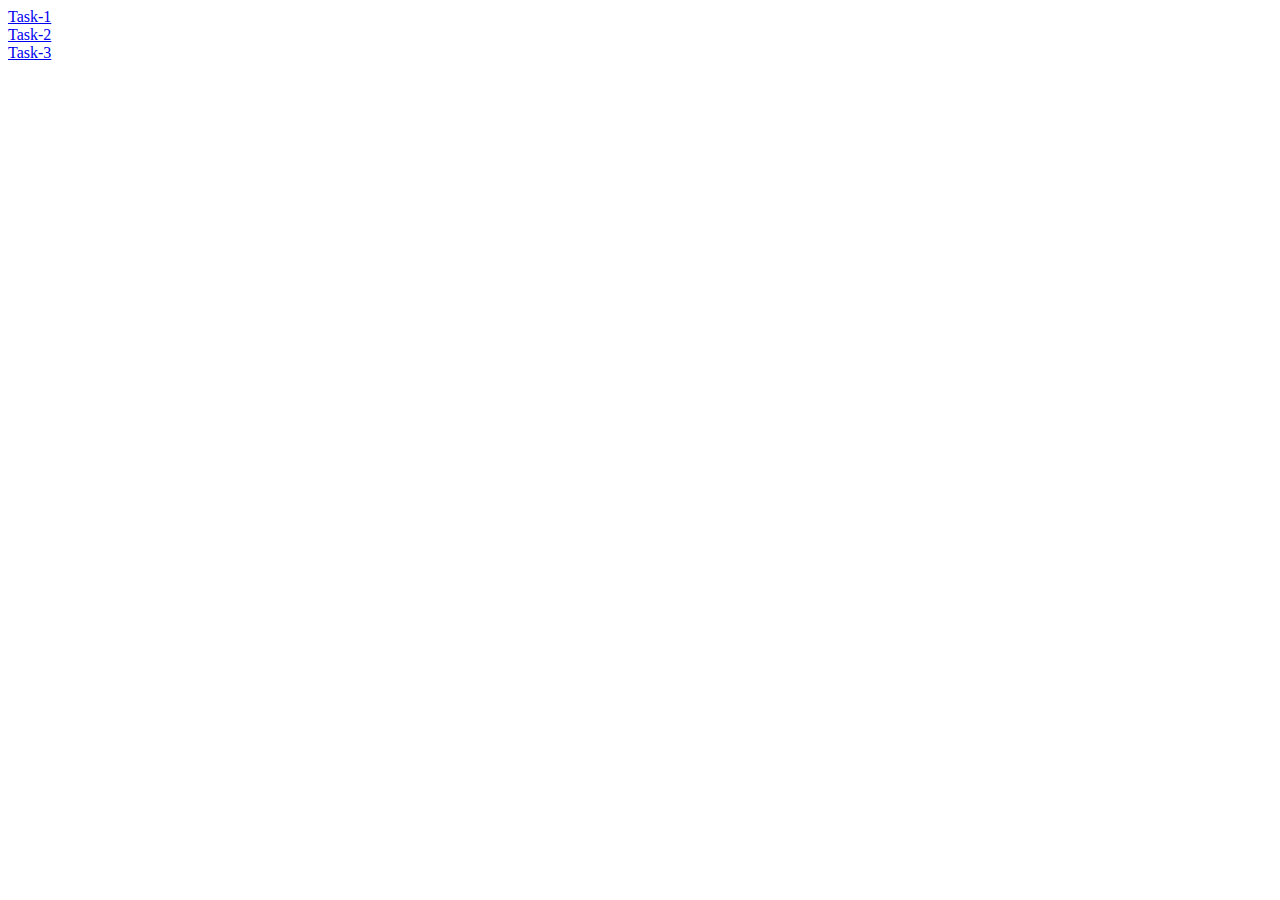
<file: index.html>
<html>
    <body>
            <a href="Task-1 Landing Page\Landing page.html">Task-1</a>
            <br>
            <a href="Task-2 Portfolio\Portfolio.html">Task-2</a>
            <br>
            <a href="Task-3 Temperature Converter Website\Temperature_Converter.html">Task-3</a>
</body>
</html>
</file>
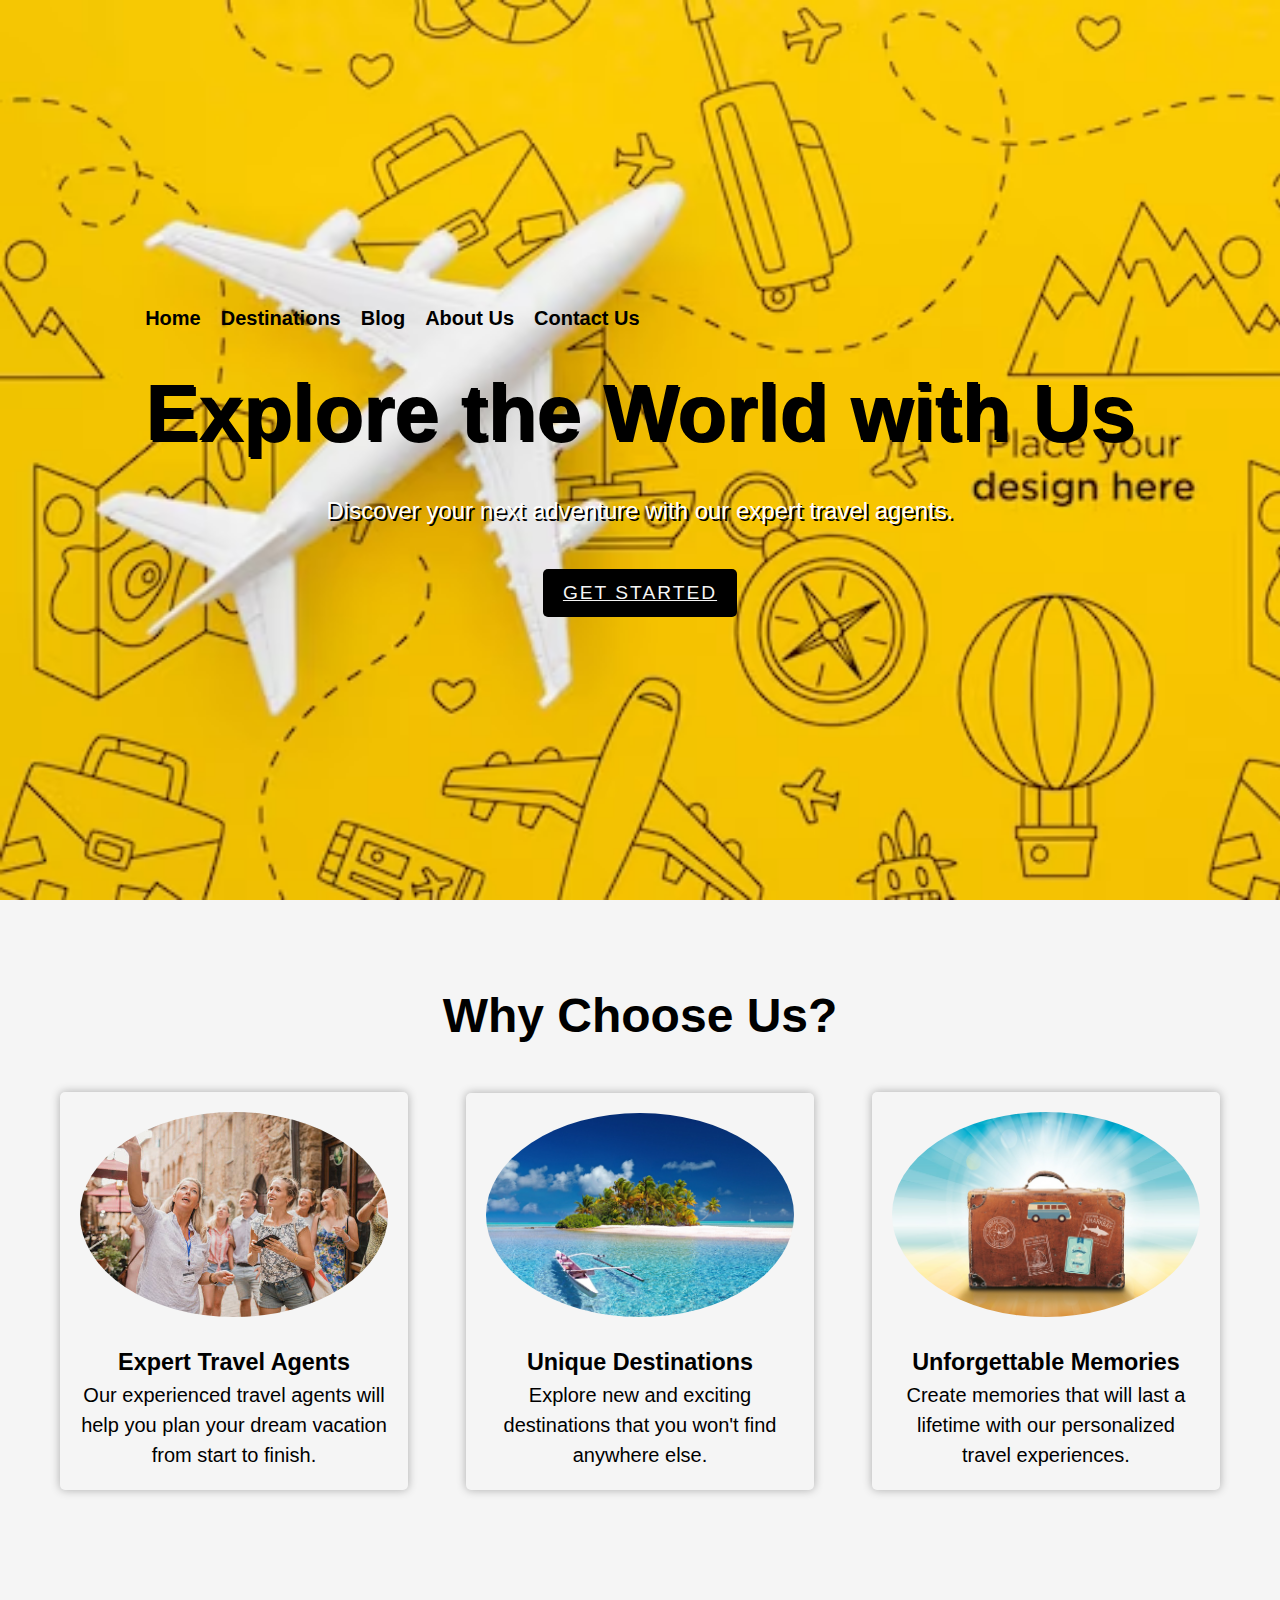
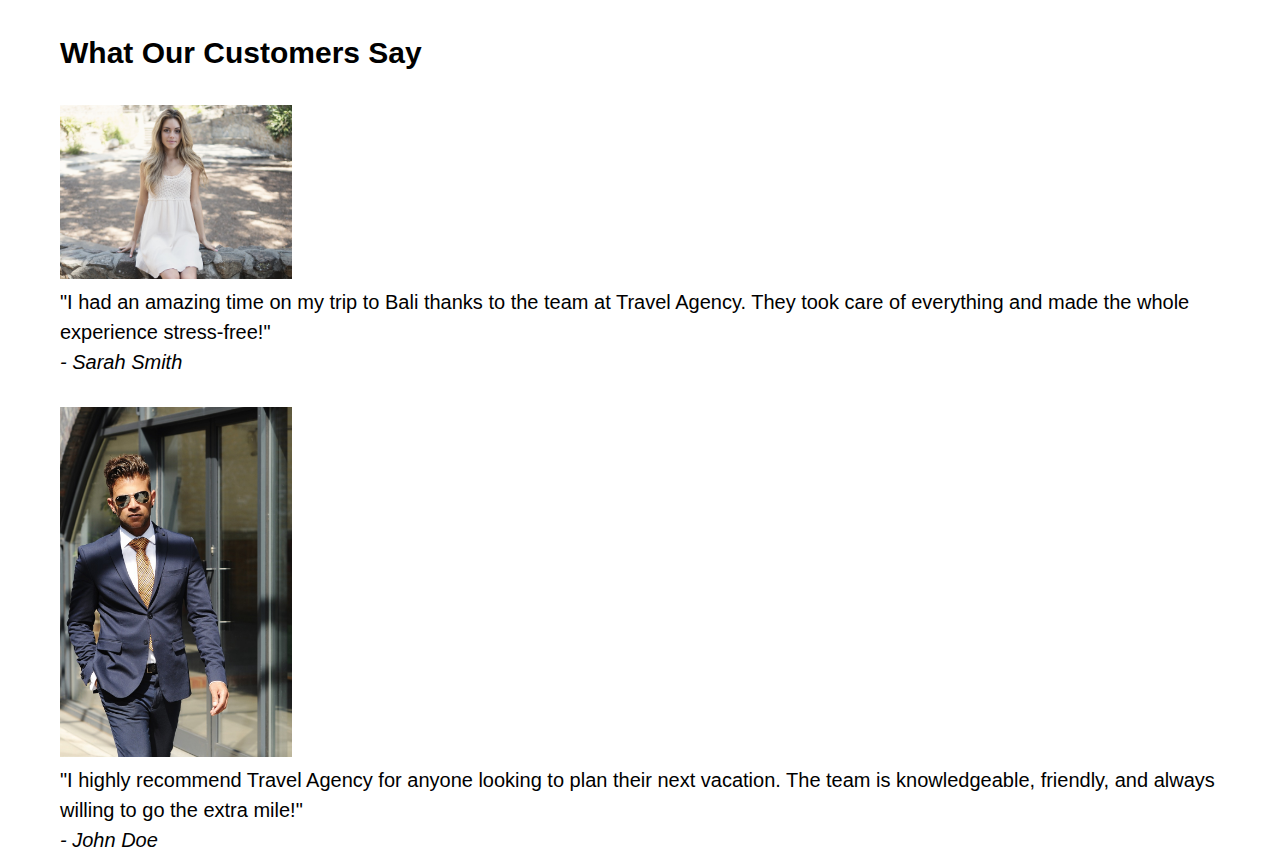
<file: Task-1 Landing Page/Landing page.html>
<!DOCTYPE html>
<html lang="en">
<head>
    <meta charset="UTF-8">
    <meta name="viewport" content="width=device-width, initial-scale=1.0">
    <title>Travel Agency</title>
    <link rel="stylesheet" href="./Landing_page.css">
    <script src="Landing_page.js"></script>
</head>
<body>
    <!-- Header section -->
    <header>
        <div class="container">
            <nav>
                <ul>
                    <li><a href="#">Home</a></li>
                    <li><a href="#">Destinations</a></li>
                    <li><a href="#">Blog</a></li>
                    <li><a href="#">About Us</a></li>
                    <li><a href="#">Contact Us</a></li>
                </ul>
            </nav>
            <div class="hero-text">
                <h1>Explore the World with Us</h1>
                <p>Discover your next adventure with our expert travel agents.</p>
                <a href="#" class="btn">Get Started</a>
            </div>
        </div>
    </header>

    <!-- Features section -->
    <section class="features">
        <div class="container">
            <h2>Why Choose Us?</h2>
            <ul>
                <li>
                    <img src="./Images/Travel agent.jpg" alt="Expert Travel Agents">
                    <h3>Expert Travel Agents</h3>
                    <p>Our experienced travel agents will help you plan your dream vacation from start to finish.</p>
                </li>
                <li>
                    <img src="./Images/polynesia-3021072_1280.jpg" alt="Unique Destinations">
                    <h3>Unique Destinations</h3>
                    <p>Explore new and exciting destinations that you won't find anywhere else.</p>
                </li>
                <li>
                    <img src="./Images/luggage-1149289_1280.jpg" alt="Unforgettable Memories">
                    <h3>Unforgettable Memories</h3>
                    <p>Create memories that will last a lifetime with our personalized travel experiences.</p>
                </li>
            </ul>
        </div>
    </section>

    <!-- Testimonials section -->
    <section class="testimonials">
        <div class="container">
            <br>
            <h2>What Our Customers Say</h2>
            <br>
            <div class="testimonial">
                <img src="./Images/beautiful-1274051_1280.jpg" width=20% alt="Customer 1">
                <p>"I had an amazing time on my trip to Bali thanks to the team at Travel Agency. They took care of everything and made the whole experience stress-free!"</p>
                <cite>- Sarah Smith</cite>
                <br>
                <br>
            </div>
            <div class="testimonial">
                <img src="./Images/mode-4436392_1280.jpg" width=20% alt="Customer 2">
                <p>"I highly recommend Travel Agency for anyone looking to plan their next vacation. The team is knowledgeable, friendly, and always willing to go the extra mile!"</p>
                <cite>- John Doe</cite>
            </div>
        </
</file>
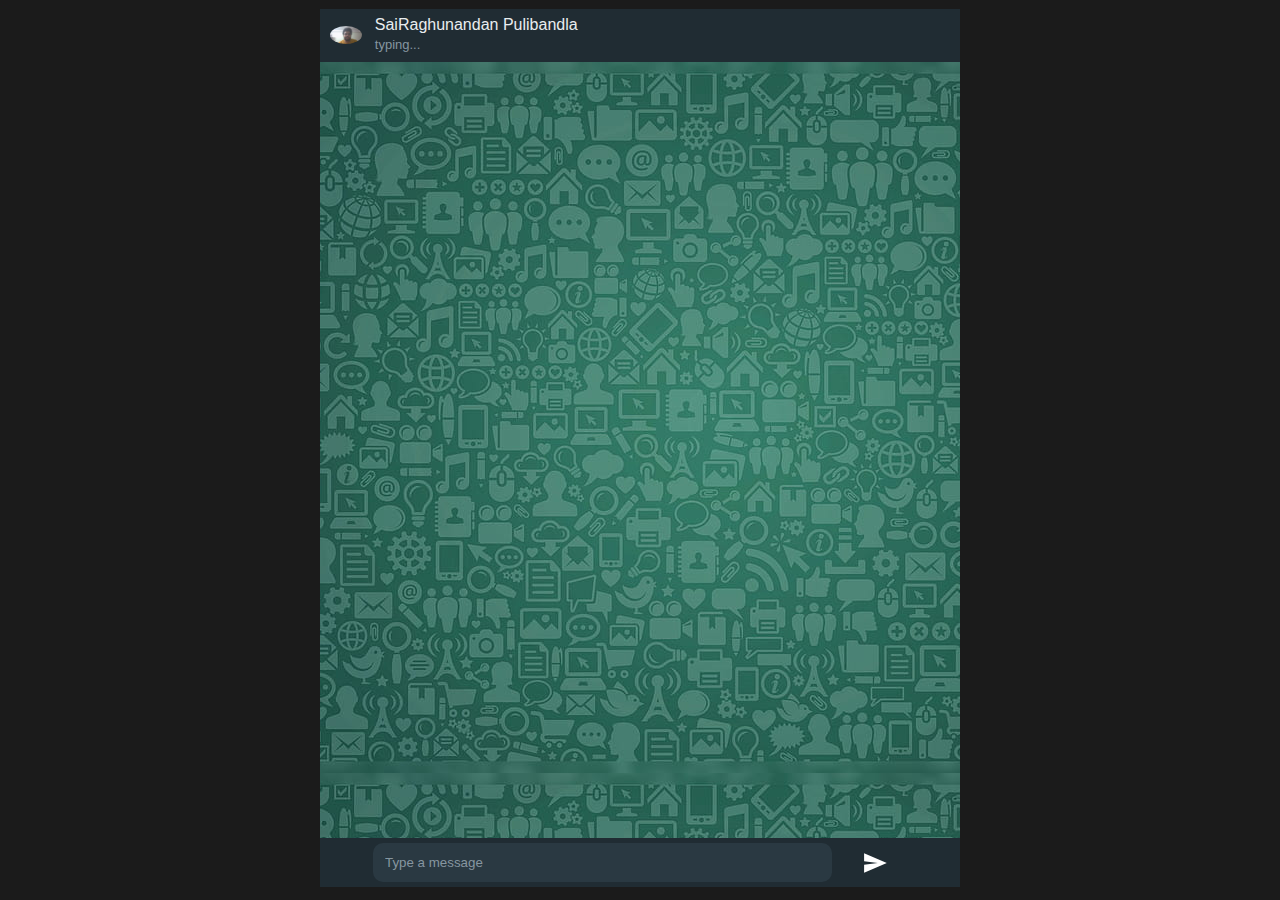
<file: Task-2 Portfolio/Portfolio.html>
<!DOCTYPE html>
<html lang="en">

<head>
    <meta charset="UTF-8">
    <meta http-equiv="X-UA-Compatible" content="IE=edge">
    <link rel="stylesheet" href="./Portfolio.css">
    <script src="./Portfolio.js"></script>
    <meta name="viewport" content="width=device-width, initial-scale=1.0">
    <title>Developer | Tech Enthusiast | </title>
</head>

<body onload="startFunction()">

    <nav>

        <div class="navbar">
            <img class="dpimg" onclick="openFullScreenDP()" src="Images/MyDP.jpg" alt="">
            <div class="personalInfo">
                <label id="name">SaiRaghunandan Pulibandla</label>
                <label id="lastseen">last seen today at 3:24 pms</label>
            </div>
        </div>

    </nav>


    <div class="scrollable" id="myScrollable">

        <div class="fullScreenDP" id="fullScreenDP">
            <div class="insideDP">
                <img class="dp" src="./Images/MyDP.jpg" alt="">
                <svg class="closeBTN" onclick="closeFullDP()" xmlns="http://www.w3.org/2000/svg" width="64px"
                    viewBox="0 0 512 512" height="64px">
                    <path class="btnColor" fill="#E04F5F"
                        d="M504.1,256C504.1,119,393,7.9,256,7.9C119,7.9,7.9,119,7.9,256C7.9,393,119,504.1,256,504.1C393,504.1,504.1,393,504.1,256z" />
                    <path fill="#FFF"
                        d="M285,256l72.5-84.2c7.9-9.2,6.9-23-2.3-31c-9.2-7.9-23-6.9-30.9,2.3L256,222.4l-68.2-79.2c-7.9-9.2-21.8-10.2-31-2.3c-9.2,7.9-10.2,21.8-2.3,31L227,256l-72.5,84.2c-7.9,9.2-6.9,23,2.3,31c4.1,3.6,9.2,5.3,14.3,5.3c6.2,0,12.3-2.6,16.6-7.6l68.2-79.2l68.2,79.2c4.3,5,10.5,7.6,16.6,7.6c5.1,0,10.2-1.7,14.3-5.3c9.2-7.9,10.2-21.8,2.3-31L285,256z" />
                </svg>
            </div>
        </div>

        <div id="chatting" class="chatting">
            <ul id="listUL">
            </ul>
        </div>
    </div>


    <footer>
        <div class="sendBar">
            <input id="inputMSG" onkeypress="isEnter(event)" type="text" placeholder="Type a message" autofocus>
            <svg onclick="sendMsg()" viewBox="0 0 24 24" width="24" height="24" class="">
                <path fill="currentColor"
                    d="M1.101 21.757 23.8 12.028 1.101 2.3l.011 7.912 13.623 1.816-13.623 1.817-.011 7.912z"></path>
            </svg>
        </div>
    </footer>

</body>

</html>
</file>
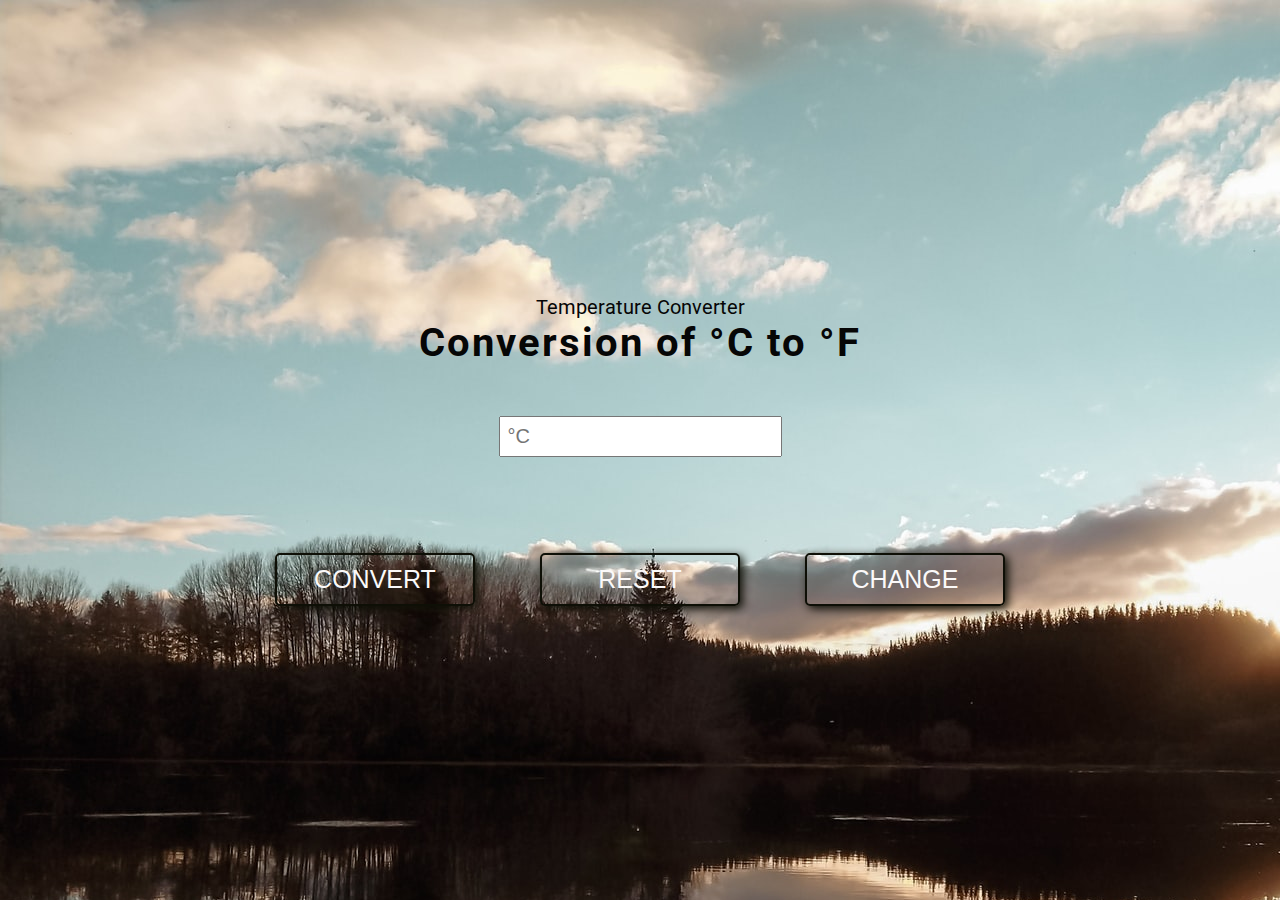
<file: Task-3 Temperature Converter Website/Temperature_Converter.html>
<!DOCTYPE html>
<html lang="en">

<head>
    <meta charset="UTF-8">
    <meta http-equiv="X-UA-Compatible" content="IE=edge">
    <meta name="viewport" content="width=device-width, initial-scale=1.0">
    <meta name="description" content="Converter Celsius to Fahrenheit" />
    <meta name="keywords" content="converter, calculator, celsius, fahrenheit" />
    <meta name="author" content="Piotr Maliga" />
    <title>Temperature Converter</title>
    <main>Temperature Converter</main>

    <link href="Temperature_Converter.css" rel="stylesheet">

    <link rel="preconcert" href="https://fonts.gstatic.com">
    <link href="https://fonts.googleapis.com/css2?family=Roboto:wght@400;700&display=swap" rel="stylesheet">


    <script src="Temperature_Converter.js" defer></script>
</head>

<body background="temp.jpg">
    
    <header>
        <label for="converter">Conversion of <span class="C">°C</span> to <span class="F">°F</span></label>
    </header>

    <div>
        <input type="text" id="converter" placeholder="°C">
    </div>

    <p class="result"></p>

    <div id="buttons">
        <button class="convertButton">Convert</button>
        <button class="resetButton">Reset</button>
        <button class="changeButton">Change</button>
    </div>
</body>

</html>
</file>
<file: Task-2 Portfolio/Portfolio.css>
*{
    padding: 0;
    margin: 0;
    font-family: Verdana, Tahoma, sans-serif;
}

body{
    padding-top: 1vh;
    background-color: #1b1b1b;
    background-size: unset;
    background-repeat: repeat;
    height: 98vh;
}

nav{
    display: flex;
    height: 6%;
    background-color: #202c33;
}

.navbar{
    width: 100%;
    display: flex;
}


.dpimg{
    cursor: pointer;
    border-radius: 100%;
    width: 5%;
    height: 5%;
    height: auto;
    margin: auto 0px;
    margin-left: 10px;
}

.navbar .personalInfo{
    line-height: 100%;
    display: flex;
    flex-direction: column;
    margin: auto 0px;
    margin-left: 2%;
}

.personalInfo #name{
    color: #e9edef;
    margin-bottom: 4px;
}

.personalInfo #lastseen{
    color: #8696a0;
    font-size: small;
}


.scrollable{
    overflow-y: scroll;
    color: #fff;
    display: flex;
    height: 88%;
    flex-direction: column;
    background-image: url('./Images/HD-wallpaper-whatsapp-background-cool-dark-green-new-theme-whatsapp.jpg');
    align-items: flex-end;
    position: relative;
    -ms-overflow-style: none; 
    scrollbar-width: none; 
    position: relative;
}

.scrollable .chatting{
    overflow-y: scroll;
    -ms-overflow-style: none; 
    scrollbar-width:none; 
    position: relative;
    height: 100%;
    width: 100%;
}

.scrollable .chatting::-webkit-scrollbar {
    display: none;
  }

#listUL{
    overflow-y: hidden;
    position: static;
    width: 100%;
    bottom: 0;
    list-style-type: none;
    display: flex;
    flex-direction: column;
}

#listUL li{
    width: 100%;
    text-decoration: none;
    flex-direction: row-reverse;
}

.sent{
    text-align: end;
    float: right;
    width: auto;
    max-width: 45%;
}

.green{
    margin: 5px;
    text-align: start;
    width: auto;
    padding: 10px;
    background-color: #005c4b;
    border-radius: 15px 15px 0px;
}

#sentlabel{
    color: #94bab3;
    display: block;
    text-align: end;
    font-size: x-small;
}

.recieved{
    float: left;
    width: 45%;
    max-width: 45%;
    background-color: red;

}


.grey{
    max-width: 45%;
    margin: 5px;
    text-align: start;
    width: auto;
    padding: 10px;
    background-color: #202c33;
    border-radius: 0px 15px 15px;
}

.grey .mapview{
    margin: auto;
    display: flex;
    padding: 5px;
}

.add address{
    margin-top: 10px;
    padding-left: 15px;
}

.map{
    margin: auto;
    width: 100%;
    border-radius: 10px;
}

.dateLabel{
    color: #94bab3;
    display: block;
    text-align: end;
    font-size: x-small;
}


/* help menu bold words color  */

.sk .bold{
    color: rgba(219, 154, 33, 0.822);
}


/* resume thumbnail in received class*/
.resumeThumbnail{
    width: 100%;
    border-radius: 10px 10px 0px 0px;
}

.downloadSpace{
    background-color: #1d282f;
    display: flex;
    width: 100%;
}
.downloadSpace .pdfname{
    display: flex;
    width: 100%;
}
.pdfname label{
    margin: auto 0px;
}
.downloadSpace img{
    width: 30px;
    cursor: pointer;
    margin: 5px;
}

/* this css is used for embedded html in messages */
.bold{
    font-weight: bold;
}

.alink{
    color: goldenrod;
    transition: all 600ms ease;
    text-decoration: none;
}

.alink:hover{
    text-decoration: none;
    color: green;
}

/* this css is used for social links message */

.social{
    padding: 10px;
}

.social .socialItem{
    width: 100%;
    border-radius: 10px;
    background-color: #94bab3;
    cursor: pointer;
    display: flex;
    margin-bottom: 10px;
    transition: all 500ms ease-in-out;
}

.social .socialItemI{
    margin: auto;
    padding: 10px;
    flex-direction: column;
}

.social .socialItem:hover{
    background-color: rgba(58, 170, 58, 0.863);
}
#call{
    flex-direction: column;
    text-align: center;
}

.number{
    display: none;
}




.scrollable .fullScreenDP{
    transition: all 700ms ease-in-out;
    position: absolute;;
    width: 100%;
    height: 100%;
    display: none;
    flex-direction: column;
    background-color: #2f2f2fec;
    z-index: 1000;
}

.scrollable .fullScreenDP .insideDP{
    display: flex;
    margin: auto;
    scrollbar-width: 0px;
}

.closeBTN{
    width: 30px;
    height: 30px;
    display: block;
    position: absolute;
    margin-left: 6%;
    margin-top: 5px;
    cursor: pointer;
    
}

.btnColor{
    fill: rgba(0, 0, 0, 0.692);
    transition: all 400ms ease-in-out;
}

.closeBTN:hover .btnColor{
    fill: red;
}



.scrollable .fullScreenDP .insideDP .dp{
    width: 90%;
    margin: auto;
    border-radius: 10px;
}







footer{
    position: relative;
    left: 0;
    bottom: 0;
    width: 100%;
    color: white;
    text-align: center;
    height: auto;
    background-color: #202c33;
    text-align: center;
}

.sendBar{
    display: flex;
    height: 100%;
    width: 100%;
    margin: auto;
}
.sendBar svg{
    margin: auto;
    height: 40%;
    min-height: 40%;

}

.sendBar input[type='text']{
    margin: auto;
    margin: 5px;
    border-radius: 10px;
    padding: 10px;
    color: #fff;
    float: left;
    width: 80%;
    height: 100%;
    outline-color: transparent;
    accent-color: transparent;
    background-color: #2a3942;
    outline: none;
    border-color: transparent;
}


::placeholder { 
    color: #8696a0;
    opacity: 1; 
  }
  
  :-ms-input-placeholder { 
    color: #8696a0;
  }
  
  ::-ms-input-placeholder { 
    color: #8696a0;
  }



@media screen and (min-width: 1024px) {

    body{
        margin: auto;
        width: 50vw;
    }

    .sendBar{
        width: 85%;
    }

    .scrollable{
        -ms-overflow-style: none; 
        scrollbar-width: none; 
        position: relative;
        overflow: hidden;
    }

    

    .scrollable .fullScreenDP{
        display: none;
        width: 100%;
        height: 100%;
        overflow-y: scroll;
    }


    .scrollable .fullScreenDP .insideDP{
        display: flex;
        width: 70%;
    }


    .scrollable .fullScreenDP .dp{
        width: 50%;
        margin: auto;
    }

    .scrollable .closeBTN{
        margin-top: 15px;
    }

    #call:hover .number{
        display: block;
        height: auto;
    }
}
</file>
<file: Task-3 Temperature Converter Website/Temperature_Converter.css>
* {
  box-sizing: border-box;
  margin: 0;
  padding: 0;
}
:root {
  font-family: "Roboto", sans-serif;
  --color: rgb(14, 15, 6);
  --color2: rgb(251, 249, 249);

}

body {
  display: flex;
  justify-content: center;
  align-items: center;
  flex-direction: column;
  height: 100vh;
  color: rgb(6, 6, 6);
  font-size: 20px;

}
label {
  font-size: 40px;
  letter-spacing: 2px;
  font-weight: bold;
}
input {
  margin: 50px 0 10px;
  padding: 7px;
  font-size: 20px;
}
.result {
  margin: 10px 0 50px;
  font-size: 26px;
  color: rgb(8, 8, 8);
  letter-spacing: 1px;
  height: 1em;
  font-weight: bold;
}

button {
  width: 200px;
  margin: 0 30px;
  padding: 10px 30px;
  background: none;
  border: 2px solid var(--color);
  border-radius: 5px;
  color: var(--color2);
  font-size: 25px;
  transition: color 0.3s, box-shadow 0.3s;
  box-shadow: 3px 3px 10px var(--color);
  text-transform: uppercase;
  cursor: pointer;
}
button:hover {
  color: var(--color);
  box-shadow: 3px 3px 10px var(--color2);
}


/*  Media queries */
@media screen and (max-width: 500px){
  label{
    font-size: 35px;
  }
}
@media screen and (max-width: 1000px) {
  button {
    display: flex;
    margin-bottom: 20px;
    justify-content: center;
  }
}
</file>
<file: Task-1 Landing Page/Landing_page.css>
/* Reset Styles */
* {
    box-sizing: border-box;
    margin: 0;
    padding: 0;
}

/* Global Styles */
body {
    font-family: Arial, sans-serif;
    font-size: 16px;
    line-height: 1.5;
}

.container {
    color:black;
    font-size: 20px;
    max-width: 1200px;
    margin: 0 auto;
    padding: 0 20px;
}

/* Header Styles */
header {
    background-image: url('./Images/Travel background.avif');
    background-size: cover;
    height: 100vh;
    display: flex;
    flex-direction: column;
    justify-content: center;
    align-items: center;
}

nav {
    /* align:right; */
    display: flex;
    justify-content: space-between;
    align-items: center;
    width: 100%;
    padding: 20px 0;
}

nav ul {
    list-style: none;
    display: flex;
    justify-content: center;
    align-items: center;
}

nav ul li {
    margin-right: 20px;
}

nav ul li:last-of-type {
    margin-right: 0;
}

nav ul li a {
    color:black;
    text-decoration: none;
    font-weight: bold;
    transition: all 0.3s ease;
}

nav ul li a:hover {
    color:blueviolet;
}

.hero-text {
    text-align: center;
    color: #fff;
}
.hero-text{
    /* background-color:white; */
}

.hero-text h1 {
    color:#000;
    font-size: 5rem;
    margin-bottom: 20px;
    text-shadow: 2px 2px #000;
}

.hero-text p {
    font-size: 1.5rem;
    margin-bottom: 40px;
    text-shadow: 2px 2px #000;
}

.btn {
    display: inline-block;
    background-color:#000;
    color:#F5F5F5;
    padding: 10px 20px;
    font-size: 1.2rem;
    text-transform: uppercase;
    letter-spacing: 2px;
    border-radius: 5px;
    transition: all 0.3s ease;
}

.btn:hover {
    background-color: #fff;
    color: #FFC107;
    cursor: pointer;
}

/* Features Styles */
.features {
    background-color: #F5F5F5;
    padding: 80px 0;
}

.features h2 {
    font-size: 3rem;
    margin-bottom: 40px;
    text-align: center;
}

.features ul {
    display: flex;
    flex-wrap: wrap;
    justify-content: space-between;
    align-items: center;
    list-style: none;
    padding: 0;
}

.features li {
    width: 30%;
    padding: 20px;
    text-align: center;
    margin-bottom: 30px;
    box-shadow: 0 0 10px rgba(0, 0, 0, 0.3);
    border-radius: 5px;
    transition: all 0.3s ease;
}

.features li:hover {
    transform: translateY(-5px);
    box-shadow: 0 5px 20px rgba(0, 0, 0, 0.5);
}

.features img {
    max-width: 100%;
    border-radius: 50%;
    margin-bottom: 20px;
}

.features h3 {
    font-size: 1;
}
</file>
